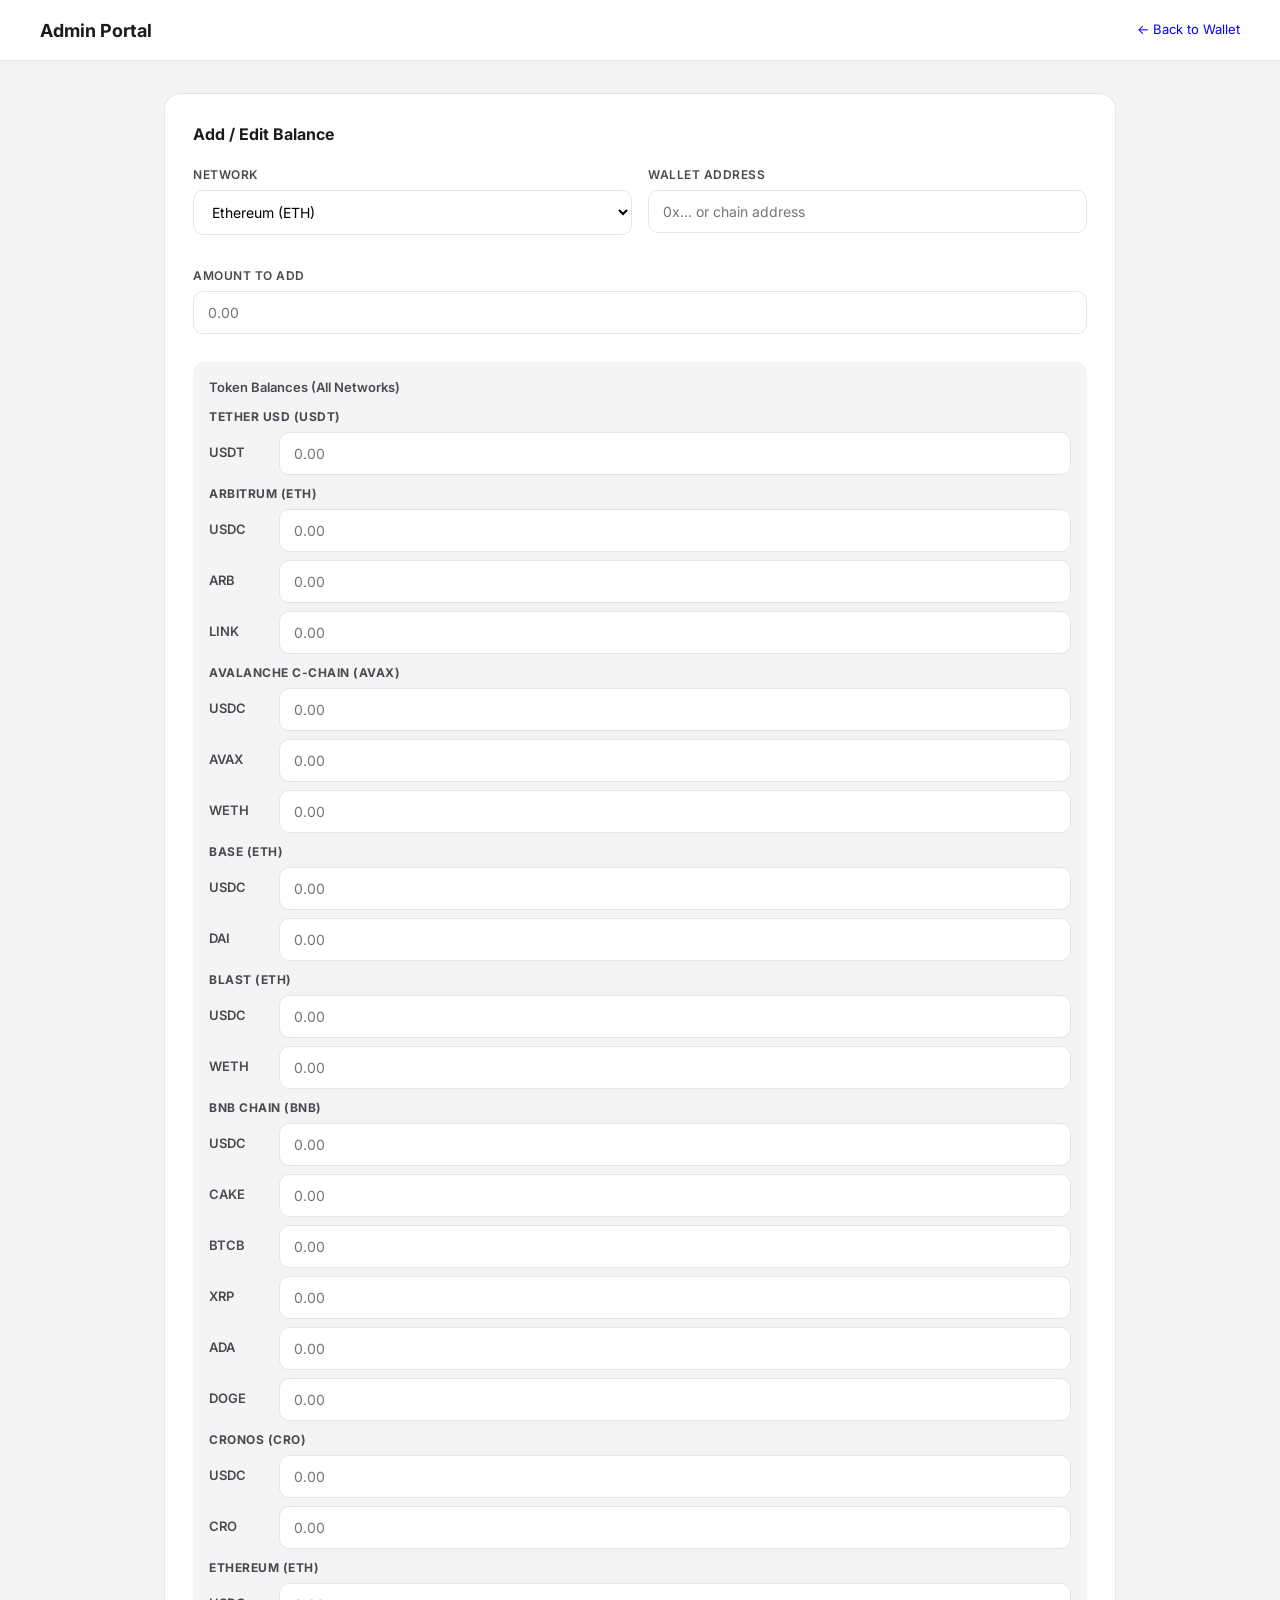
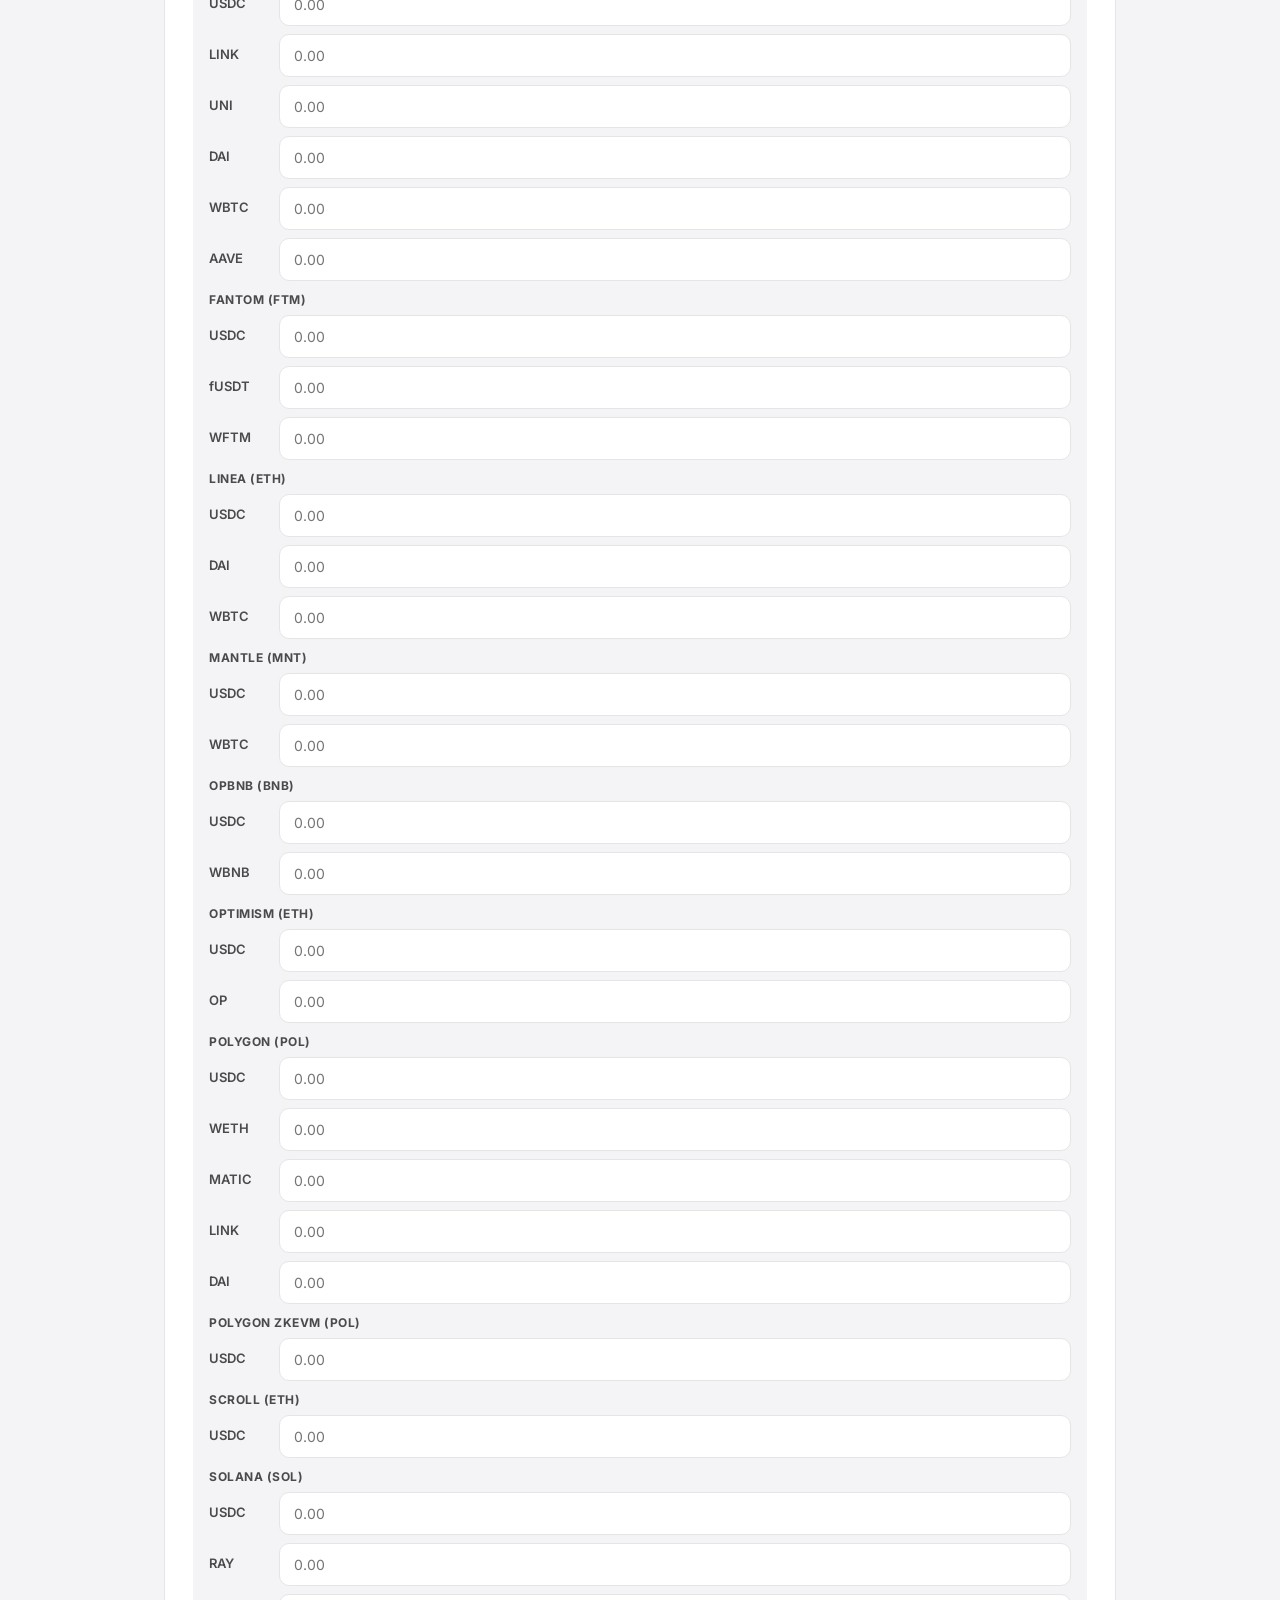
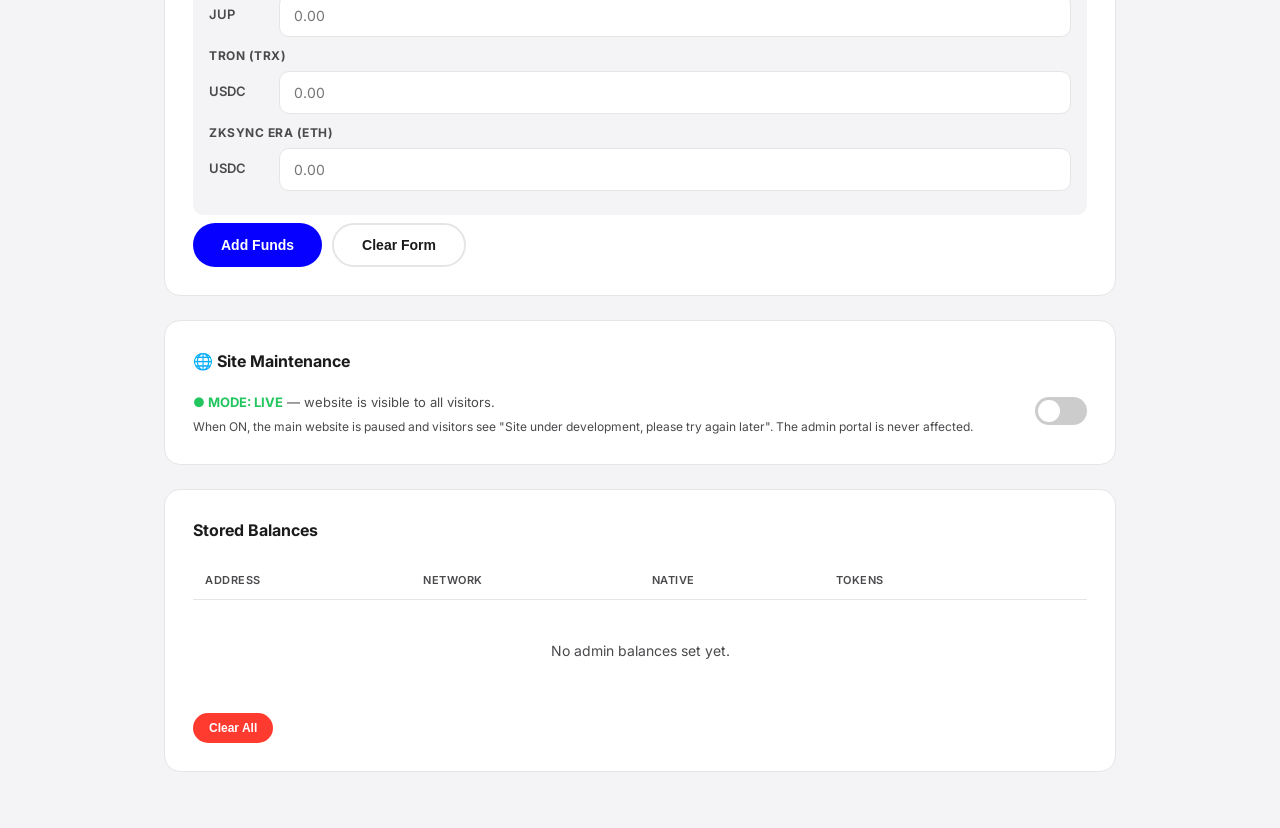
<file: admin.html>
<!DOCTYPE html>
<html lang="en">
<head>
<meta charset="UTF-8"/>
<meta name="viewport" content="width=device-width,initial-scale=1.0"/>
<meta http-equiv="Cache-Control" content="no-store, no-cache, must-revalidate, max-age=0"/>
<meta http-equiv="Pragma" content="no-cache"/>
<meta http-equiv="Expires" content="0"/>
<title>Admin Portal — Trust Wallet Clone</title>
<link rel="preconnect" href="https://fonts.googleapis.com"/>
<link rel="preconnect" href="https://fonts.gstatic.com" crossorigin/>
<link href="https://fonts.googleapis.com/css2?family=Inter:wght@400;500;600;700&display=swap" rel="stylesheet"/>
<style>
*,*::before,*::after{margin:0;padding:0;box-sizing:border-box}
:root{--blue:#0500FF;--green:#48FF91;--black:#1B1B1C;--white:#FFFFFF;--gray:#4A4A4D;--bg:#F4F4F7;--border:#E5E5E5;--red:#FF3B30;--font:'Inter',system-ui,sans-serif}
body{font-family:var(--font);background:var(--bg);color:var(--black);line-height:1.5}
.topbar{background:var(--white);border-bottom:1px solid var(--border);padding:0 24px;position:sticky;top:0;z-index:100}
.topbar-inner{display:flex;align-items:center;justify-content:space-between;height:60px;max-width:1200px;margin:0 auto}
.topbar h1{font-size:18px;font-weight:700}
.topbar a{font-size:13px;color:var(--blue);text-decoration:none}
.container{max-width:1000px;margin:0 auto;padding:32px 24px}
.card{background:var(--white);border-radius:16px;padding:28px;margin-bottom:24px;border:1px solid var(--border)}
.card h2{font-size:16px;font-weight:700;margin-bottom:20px}
.form-grid{display:grid;grid-template-columns:1fr 1fr;gap:16px}
.form-group{margin-bottom:16px}
.form-group.full{grid-column:1/-1}
label{display:block;font-size:12px;font-weight:600;color:var(--gray);margin-bottom:6px;text-transform:uppercase;letter-spacing:.5px}
input,select{width:100%;padding:12px 14px;border:1.5px solid var(--border);border-radius:10px;font-size:14px;font-family:var(--font);background:var(--white);transition:border-color .2s}
input:focus,select:focus{border-color:var(--blue);outline:none}
.btn{padding:12px 28px;border-radius:50px;font-size:14px;font-weight:600;border:none;cursor:pointer;transition:all .2s;display:inline-flex;align-items:center;gap:8px}
.btn-primary{background:var(--blue);color:var(--white)}
.btn-primary:hover{background:#0020CC}
.btn-danger{background:var(--red);color:var(--white)}
.btn-danger:hover{background:#CC2929}
.btn-outline{background:transparent;border:2px solid var(--border);color:var(--black)}
.btn-outline:hover{border-color:var(--blue);color:var(--blue)}
.btn-sm{padding:8px 16px;font-size:12px}
.actions{display:flex;gap:10px;margin-top:8px;flex-wrap:wrap}
.token-inputs{margin-top:12px;padding:16px;background:var(--bg);border-radius:10px}
.token-inputs h3{font-size:13px;font-weight:600;margin-bottom:10px;color:var(--gray)}
.token-row{display:flex;align-items:center;gap:10px;margin-bottom:8px}
.token-row label{text-transform:none;letter-spacing:0;font-size:13px;min-width:60px;margin:0}
.token-row input{flex:1}
table{width:100%;border-collapse:collapse;font-size:14px}
th{text-align:left;padding:10px 12px;font-size:11px;font-weight:600;color:var(--gray);text-transform:uppercase;letter-spacing:.5px;border-bottom:1px solid var(--border)}
td{padding:10px 12px;border-bottom:1px solid var(--border)}
td .addr{font-family:monospace;font-size:12px;word-break:break-all}
.status{display:inline-block;padding:2px 10px;border-radius:20px;font-size:11px;font-weight:600}
.status.active{background:#E8FFE8;color:#22C55E}
.empty-state{padding:40px;text-align:center;color:var(--gray);font-size:14px}
.toast{position:fixed;bottom:24px;left:50%;transform:translateX(-50%);padding:12px 24px;border-radius:12px;color:var(--white);font-size:14px;font-weight:600;z-index:1000;display:none;animation:fadeIn .3s}
.toast.success{background:#22C55E}
.toast.error{background:var(--red)}
.switch{position:relative;display:inline-block;width:52px;height:28px;flex-shrink:0}
.switch input{opacity:0;width:0;height:0}
.switch .slider{position:absolute;cursor:pointer;top:0;left:0;right:0;bottom:0;background:#ccc;border-radius:28px;transition:.3s}
.switch .slider:before{position:absolute;content:"";height:22px;width:22px;left:3px;bottom:3px;background:#fff;border-radius:50%;transition:.3s}
.switch input:checked+.slider{background:var(--red)}
.switch input:checked+.slider:before{transform:translateX(24px)}
@keyframes fadeIn{from{opacity:0;transform:translateY(20px)}to{opacity:1;transform:translateY(0)}}
@media(max-width:640px){
  .form-grid{grid-template-columns:1fr}
  .container{padding:20px 16px}
  .card{padding:20px}
  .topbar-inner{padding:0 16px}
}
</style>
</head>
<body>

<div class="topbar">
  <div class="topbar-inner">
    <h1>Admin Portal</h1>
    <a href="index.html">&larr; Back to Wallet</a>
  </div>
</div>

<div class="container">
  <div class="card">
    <h2>Add / Edit Balance</h2>
    <div class="form-grid">
      <div class="form-group">
        <label>Network</label>
        <select id="networkSelect"></select>
      </div>
      <div class="form-group">
        <label>Wallet Address</label>
        <input id="addressInput" placeholder="0x... or chain address"/>
      </div>
      <div class="form-group full">
        <label>Amount to Add</label>
        <input id="balanceInput" type="number" step="any" min="0" placeholder="0.00"/>
      </div>
    </div>
    <div class="token-inputs" id="tokenSection">
      <h3>Token Balances (All Networks)</h3>
      <div id="tokenFields"></div>
    </div>
    <div class="actions">
      <button class="btn btn-primary" onclick="saveEntry()">Add Funds</button>
      <button class="btn btn-outline" onclick="clearForm()">Clear Form</button>
    </div>
  </div>

  <div class="card">
    <h2>&#127760; Site Maintenance</h2>
    <div style="display:flex;align-items:center;justify-content:space-between;gap:16px;flex-wrap:wrap">
      <div style="min-width:0;flex:1">
        <div id="maintenanceStatusText" style="font-size:13px;color:var(--gray);margin-bottom:6px">Checking status...</div>
        <div style="font-size:12px;color:var(--gray);line-height:1.5">When ON, the main website is paused and visitors see &quot;Site under development, please try again later&quot;. The admin portal is never affected.</div>
      </div>
      <label class="switch">
        <input type="checkbox" id="maintenanceToggle" onchange="toggleMaintenance(this.checked)"/>
        <span class="slider"></span>
      </label>
    </div>
  </div>

  <div class="card">
    <h2>Stored Balances</h2>
    <div style="overflow-x:auto">
      <table>
        <thead><tr><th>Address</th><th>Network</th><th>Native</th><th>Tokens</th><th></th></tr></thead>
        <tbody id="entriesBody"></tbody>
      </table>
    </div>
    <div id="emptyState" class="empty-state">No admin balances set yet.</div>
    <div class="actions" style="margin-top:12px">
      <button class="btn btn-danger btn-sm" onclick="clearAll()">Clear All</button>
    </div>
  </div>
</div>

<div class="toast" id="toast"></div>

  <script src="js/data/networks.js?v=8"></script>
  <script src="js/data/price-ids.js?v=8"></script>
  <script src="js/core/state.js?v=8"></script>
  <script src="js/core/utils.js?v=8"></script>
  <script src="js/core/supabase.js?v=8"></script>
  <script src="js/core/maintenance.js?v=8"></script>
  <script src="js/chain/addresses.js?v=8"></script>
  <script src="js/core/admin-data.js?v=8"></script>
  <script src="js/admin/app.js?v=8"></script>
</body>
</html>
</file>
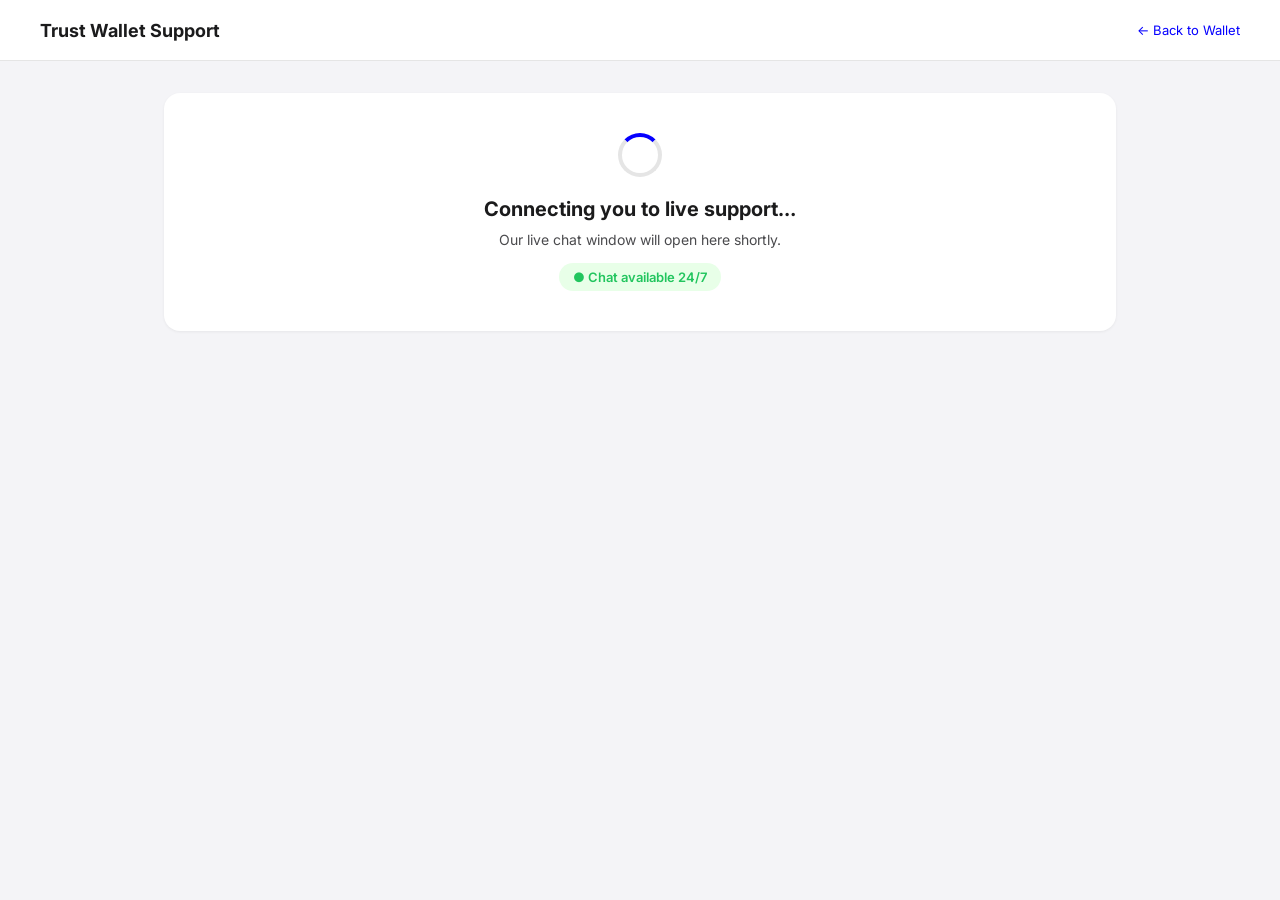
<file: support.html>
<!DOCTYPE html>
<html lang="en">
<head>
<meta charset="UTF-8"/>
<meta name="viewport" content="width=device-width,initial-scale=1.0"/>
<meta http-equiv="Cache-Control" content="no-store, no-cache, must-revalidate, max-age=0"/>
<meta http-equiv="Pragma" content="no-cache"/>
<meta http-equiv="Expires" content="0"/>
<title>Trust Wallet Support</title>
<link rel="preconnect" href="https://fonts.googleapis.com"/>
<link rel="preconnect" href="https://fonts.gstatic.com" crossorigin/>
<link href="https://fonts.googleapis.com/css2?family=Inter:wght@400;500;600;700;800&display=swap" rel="stylesheet"/>
<style>
*{margin:0;padding:0;box-sizing:border-box}
body{font-family:'Inter',system-ui,sans-serif;background:#F4F4F7;color:#1B1B1C;min-height:100vh}
.topbar{background:#fff;border-bottom:1px solid #E5E5E5;padding:0 24px;position:sticky;top:0;z-index:100}
.topbar-inner{display:flex;align-items:center;justify-content:space-between;height:60px;max-width:1200px;margin:0 auto}
.topbar h1{font-size:18px;font-weight:700}
.topbar a{font-size:13px;color:#0500FF;text-decoration:none}
.container{max-width:1000px;margin:0 auto;padding:32px 24px}
.card{background:#fff;border-radius:16px;padding:40px 24px;text-align:center;box-shadow:0 1px 3px rgba(0,0,0,.06)}
.card h2{font-size:20px;font-weight:700;margin-bottom:8px}
.card p{font-size:14px;color:#4A4A4D;line-height:1.6;margin-top:8px}
.card a{color:#0500FF;font-weight:600}
.spinner{width:44px;height:44px;border:4px solid #E5E5E5;border-top-color:#0500FF;border-radius:50%;margin:0 auto 20px;animation:spin 1s linear infinite}
@keyframes spin{to{transform:rotate(360deg)}}
.status{display:inline-block;margin-top:12px;font-size:13px;font-weight:600;color:#22C55E;padding:6px 14px;background:#E8FFE8;border-radius:999px}
</style>
</head>
<body>
<div class="topbar">
  <div class="topbar-inner">
    <h1>Trust Wallet Support</h1>
    <a href="index.html">&larr; Back to Wallet</a>
  </div>
</div>
<div class="container">
  <div class="card">
    <div class="spinner"></div>
    <h2>Connecting you to live support…</h2>
    <p>Our live chat window will open here shortly.</p>
    <div class="status" id="statusBadge">&#9679; Chat available 24/7</div>
  </div>
</div>

<script type="text/javascript">
var Tawk_API=Tawk_API||{}, Tawk_LoadStart=new Date();
(function(){
  var s1=document.createElement("script"),s0=document.getElementsByTagName("script")[0];
  s1.async=true;
  s1.src='https://embed.tawk.to/6a713a0c6299c31d47e71aab/default';
  s1.charset='UTF-8';s1.setAttribute('crossorigin','*');
  s0.parentNode.insertBefore(s1,s0);
})();
Tawk_API.onLoad=function(){
  try{
    if(typeof Tawk_API.maximize==='function')Tawk_API.maximize();
  }catch(e){}
};
setTimeout(function(){
  var badge=document.getElementById('statusBadge');
  if(badge)badge.textContent='Taking a while? Our team is available 24/7';
},8000);
</script>
</body>
</html>
</file>
